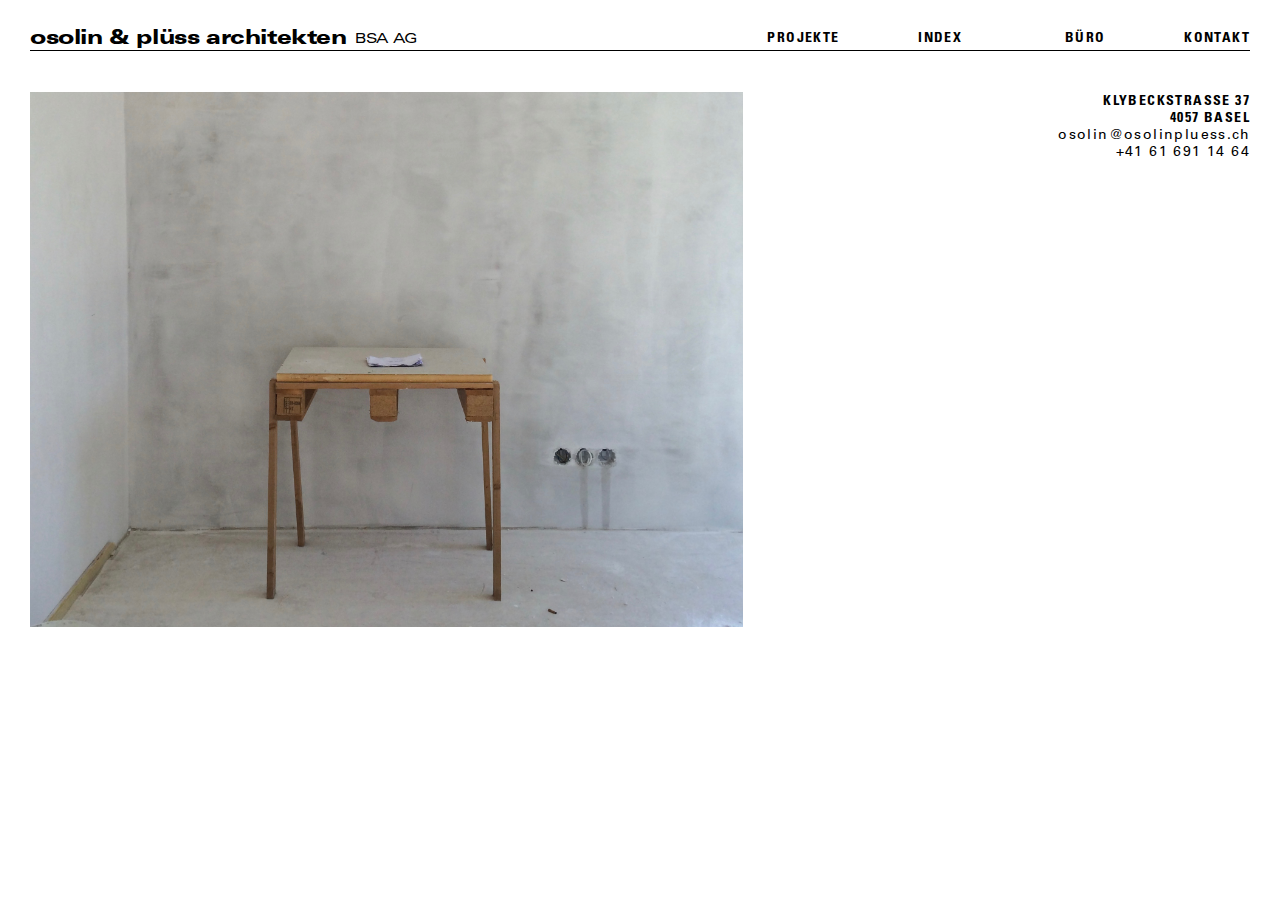
<file: index.html>
<!DOCTYPE html>
<html lang="de">

<head>
    <meta charset="UTF-8">
    <meta http-equiv="X-UA-Compatible" content="IE=edge">
    <meta name="viewport" content="width=device-width, initial-scale=1.0">

    <link rel="stylesheet" href="./public/css/styles.css">

    <script src="https://ajax.googleapis.com/ajax/libs/jquery/3.6.0/jquery.min.js"></script>
    <script src='./scripts/modernizr-custom.js'></script>

    <title>Wohnhäuser Klybeckstrasse</title>
</head>

<body>
    <div class="main-parent">
        <div class="padding-child">
        </div>


        <!-- ____________NAVIGATION____________________________ -->
        <!-- _______________________________________________ -->


        <div class="header-child">
            <span class="logo-title">
                <span class="logo-bg" title="./index.html">osolin & plüss architekten
                </span>
                <span class="logo-title-add ">BSA AG
                </span>
            </span>
            <div class="header-links">
                <span class="projekt">
                    <p class="clickable-pl">PROJEKTE</p>

                    <p class="closed-list">X</p>
                </span>
                <span class="index">
                    <p class="clickable" title="./werkindex.html">INDEX</p>
                </span>
                <span class="büro">
                    <p class="clickable" title="./buero.html">BÜRO</p>
                </span>
                <span class="kontakt">
                    <p class="clickable" title="./kontakt.html">KONTAKT</p>
                </span>

                <!--_____ projekt unten für mobile______-->

            </div>
            <div class="header-links header-links-2">
                <span class="projekt-m">
                    <p class="clickable-pl">PROJEKTE</p>
                    <p class="triangle">V</p>
                    <p class="closed-list">X</p>
                </span>
            </div>

        </div>
        <div class="projectlist-child">
            <div class="projectlist-title-container">
                <div class="list-padding">
                </div>
                <div class="projectlist">
                    <span class="projectlist-title">
                        <p class="clickable clickable-pl">PROJEKTE</p>
                        <p class="closed-list">X</p>
                    </span>
                </div>
            </div>
            <div class="list-container">
                <!-- __________________PROJEKTLISTE_______________________________ -->
                <div class="list-column-on">

                    <!--  -->
                    <span class="list-item">
                        <p class="clickable" title="./HOL.html">Wohnhaus Rodersdorf</p>
                    </span>
                    <!--  -->
                    <span class="list-item">
                        <p class="clickable" title="./MAB.html"> Musikakademie </p>
                    </span>
                    <!--  -->
                    <span class="list-item">
                        <p class="clickable" title="./AES.html"> Aescherstrasse </p>
                    </span>
                    <!--  -->
                    <span class="list-item">
                        <p class="clickable" title="./RKO.html"> Reformierte Kirche Oberwil </p>
                    </span>
                    <!--  -->
                    
                </div>
                <!-- _______________ -->
                <div class="list-column-on-2">

                    <!--  -->
                    <span class="list-item">
                        <p class="clickable" title="./PB.html"> Personalhaus Balgrist</p>
                    </span>
                    <!--  -->
                    <span class="list-item">
                        <p class="clickable" title="./COL.html">Haus Colnaghi</p>
                    </span>
                    <!--  -->
                    <span class="list-item">
                        <p class="clickable" title="./KLY.html"> Klybeckstrasse</p>
                    </span>
                    <!--  -->
                    <span class="list-item">
                        <p class="website-info" title="">
                        weitere Projekte folgen</p>
                    </span>
                    <!--  -->

                </div>
                <!-- ___________________________________________________________ -->
            </div>

        </div>


        <!-- _________________Content____________________ -->
        <!-- ____________________________________________ -->


        <div class="content-wrapper">
            <div class="content-child">
                <div class="img-section">

                    <div class="img-container">

                        <div class="img-padding-hor-cont">

                            <!-- ______BILDMATERIAL________________________ -->

                            <img class="image" id="img1" src="./public/img/INDEX/Bilder/IMG_4879.jpg" alt="">
                            


                        </div>

                    </div>
                    

        
                </div>


                <div class="info-section">


                    
                    
                        <div class="index-kontakt">
                            <div class="index-kontakt-padding"></div>
                            <div>
                            <div class="cv-title">  Klybeckstrasse 37 </div>
                            <div class="cv-title">  4057 Basel </div>
                            <div class="e-mail-adress">  osolin@osolinpluess.ch </div>
                            <div class="e-mail-adress">  +41 61 691 14 64  </div>
                            </div>
                            
                                
                                
                        </div>
            </div>
        </div>
    </div>
    <div class="padding-child-2"></div>
    </div>


</body>

<script type="text/javascript" src='./scripts/projectList.js'></script>
<script type="text/javascript" src='./scripts/slider.js'></script>
<script type='text/javascript' src='./scripts/dynamicpage.js'></script>


</html>
</file>
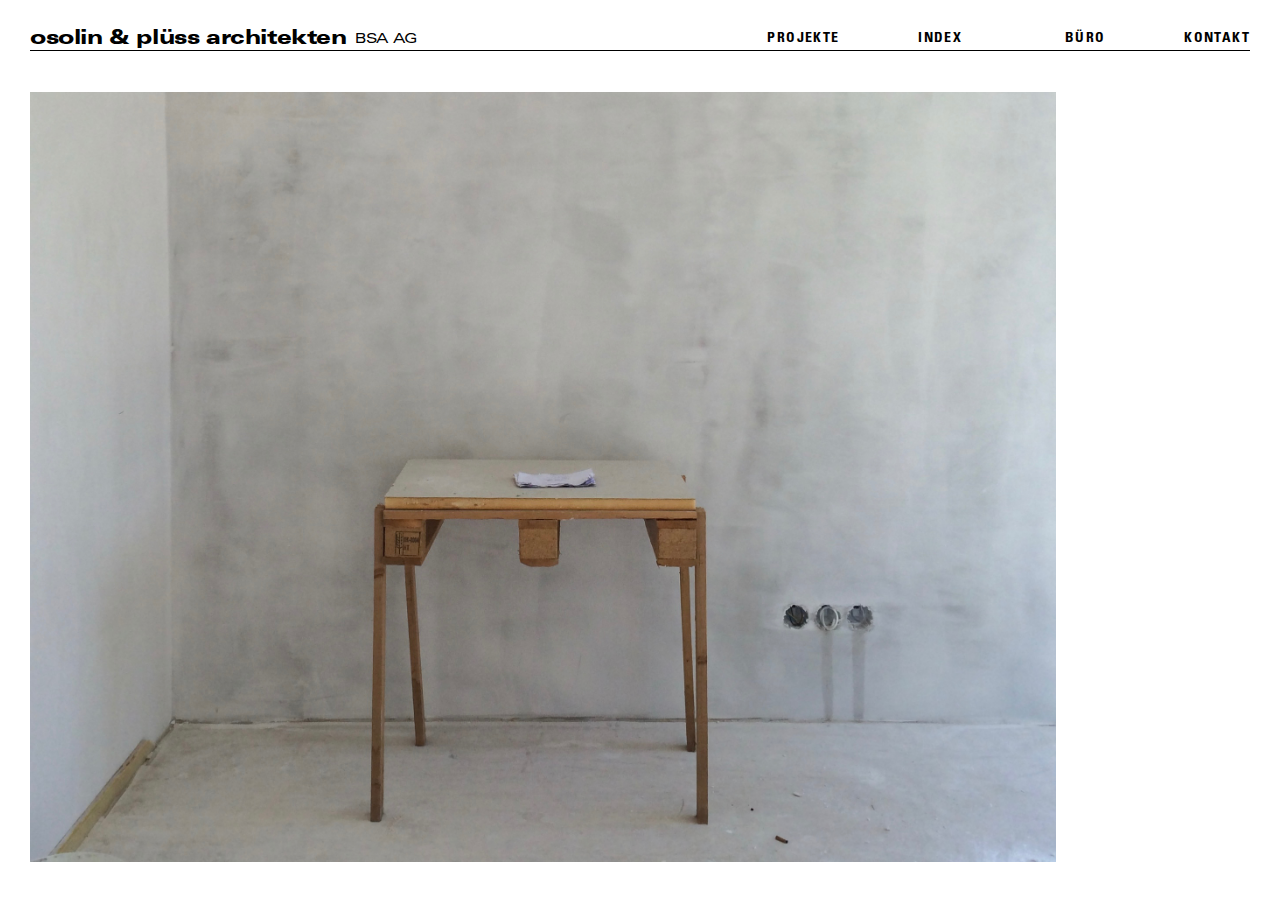
<file: index_old.html>
<!DOCTYPE html>
<html lang="en">

<head>
    <meta charset="UTF-8">
    <meta http-equiv="X-UA-Compatible" content="IE=edge">
    <meta name="viewport" content="width=device-width, initial-scale=1.0">
    <link rel="stylesheet" href="./public/css/styles.css">

    <script src="https://ajax.googleapis.com/ajax/libs/jquery/3.6.0/jquery.min.js"></script>
    <script src='./scripts/modernizr-custom.js'></script>

    <title>Osolin & Plüss Architekten</title>
</head>


<body>
    <div class="main-parent">
        <div class="padding-child"></div>
        <div class="header-child">
            <span class="logo-title">
                <span class="logo-bg" title="./index.html">osolin & plüss architekten </span>
                <span class="logo-title-add ">BSA AG</span>
            </span>
            <div class="header-links">
                <span class="projekt"> 
                    <p class="clickable-pl">PROJEKTE</p>
                    <p class="closed-list">X</p>
                </span>
                <span class="index">
                    <p class="clickable" title="./werkindex.html">INDEX</p>
                </span>

                <span class="büro"> <p class="clickable" title="./buero.html">BÜRO</p> </span>
                <span class="kontakt" > <p class="clickable" title="./kontakt.html">KONTAKT</p></span>

                <!-- projekt unten für mobile -->
                <!-- <span class="projekt-m"> 
                    <p class="clickable-pl" >PROJEKTE</p>
                    <p class="closed-list">V</p>
                </span> -->
                <!--  -->
                
            </div>
            <div class="header-links-2">
                <!-- projekt unten für mobile -->
                <span class="projekt-m"> 
                    <p class="clickable-pl" >PROJEKTE</p>
                    <p class="closed-list">X</p>
                </span>
                <!--  -->
                
            </div>

        </div>
        <div class="projectlist-child">
            <div class="projectlist-title-container">
                <div class="list-padding"></div>
                <div class="projectlist">
                    <!-- <span class="projectlist-title">
                        <p class="clickable clickable-pl">PROJEKTE</p>
                        <p class="closed-list">X</p>

                    </span> -->
                </div>
            </div>
            <div class="list-container">
                <div class="list-column-on">
                    <span class="list-item">
                        <p class="clickable" title="./p11.html"> 11 Klybeckstrasse </p>
                    </span>
                    <span class="list-item">
                        <p class="clickable" title="./p22.html"> 22 Reformierte Kirche Oberwil </p>
                    </span>
                </div>
                <div class="list-column-on-2">
                    <span class="list-item">
                        <p class="clickable" title="./p35.html"> 35 Aescherstrasse </p>
                    </span>
                    <span class="list-item">
                        <p class="clickable" title="./p40.html"> 40 Musikakademie </p>
                    </span>


                </div>

            </div>
        </div>
        <div class="content-wrapper">
            <div class="content-child">
                <div class="img-section">
                    <div class="img-container-x">

                        <div class="img-padding-hor-cont">

                            <img class="image img-index" src="./public/img/INDEX/Bilder/IMG_4879.jpg" alt="">
                        

                            <div class="img-padding-hor"></div>
                        </div>
                        <div class="img-padding-vert"></div>
                    </div>
                    <div class="plan-container">

                        <div class="img-padding-hor-cont">


                            <div class="img-padding-hor"></div>
                        </div>
                        <div class="img-padding-vert"></div>
                    </div>

                </div>
            </div>
        </div>
        <div class="padding-child-2"></div>
    </div>






</body>

<script type="" src='./scripts/projectList.js'></script>
<script type="" src='./scripts/slider.js'></script>
<script type="" src='./scripts/sliderClick.js'></script>
<script type='text/javascript' src='./scripts/dynamicpage.js'></script>

</html>
</file>
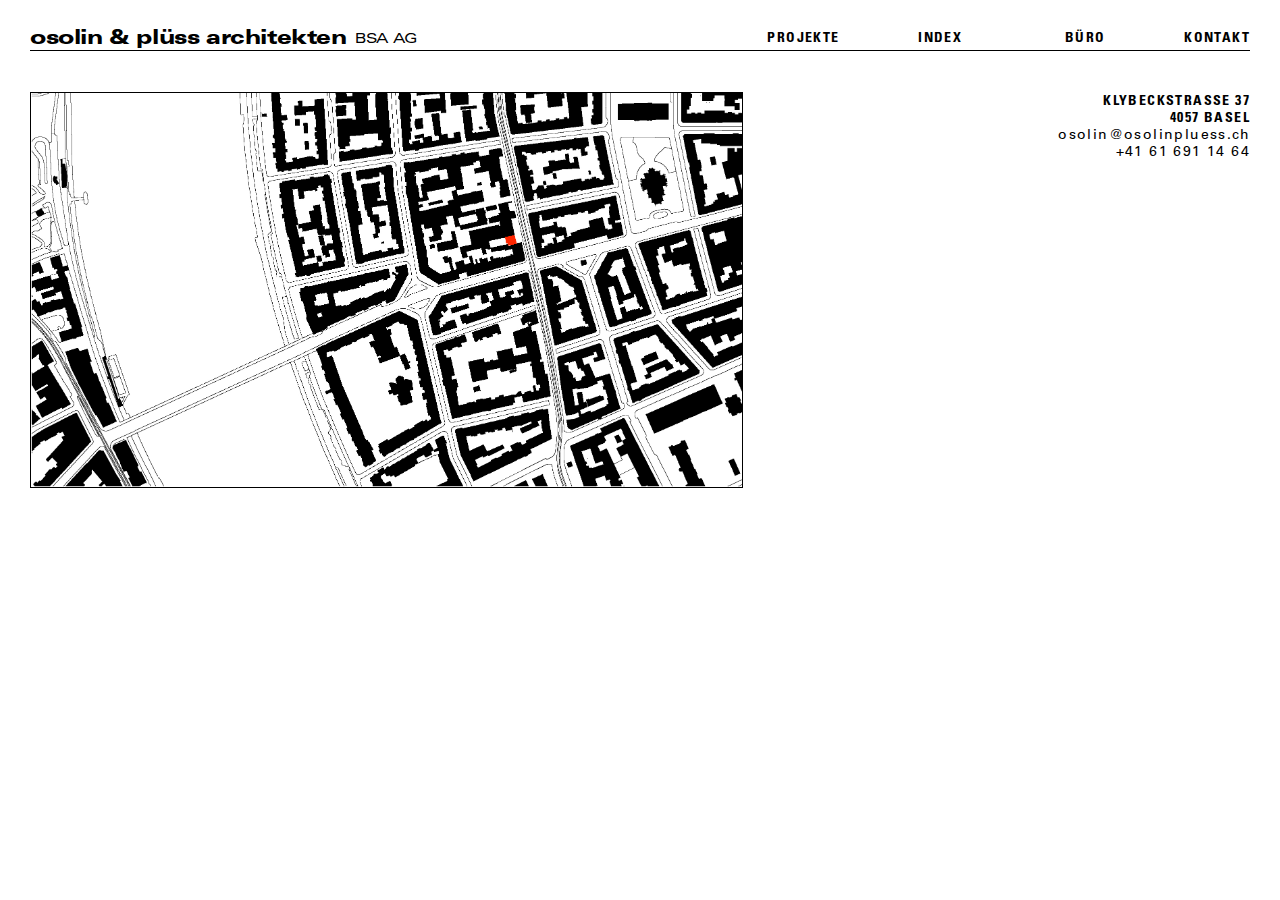
<file: kontakt.html>
<!DOCTYPE html>
<html lang="de">

<head>
    <meta charset="UTF-8">
    <meta http-equiv="X-UA-Compatible" content="IE=edge">
    <meta name="viewport" content="width=device-width, initial-scale=1.0">

    <link rel="stylesheet" href="./public/css/styles.css">

    <script src="https://ajax.googleapis.com/ajax/libs/jquery/3.6.0/jquery.min.js"></script>
    <script src='./scripts/modernizr-custom.js'></script>

    <title>Wohnhäuser Klybeckstrasse</title>
</head>

<body>
    <div class="main-parent">
        <div class="padding-child">
        </div>


        <!-- ____________NAVIGATION____________________________ -->
        <!-- _______________________________________________ -->


        <div class="header-child">
            <span class="logo-title">
                <span class="logo-bg" title="./index.html">osolin & plüss architekten
                </span>
                <span class="logo-title-add ">BSA AG
                </span>
            </span>
            <div class="header-links">
                <span class="projekt">
                    <p class="clickable-pl">PROJEKTE</p>

                    <p class="closed-list">X</p>
                </span>
                <span class="index">
                    <p class="clickable" title="./werkindex.html">INDEX</p>
                </span>
                <span class="büro">
                    <p class="clickable" title="./buero.html">BÜRO</p>
                </span>
                <span class="kontakt">
                    <p class="clickable" title="./kontakt.html">KONTAKT</p>
                </span>

                <!--_____ projekt unten für mobile______-->

            </div>
            <div class="header-links header-links-2">
                <span class="projekt-m">
                    <p class="clickable-pl">PROJEKTE</p>
                    <p class="triangle">V</p>
                    <p class="closed-list">X</p>
                </span>
            </div>

        </div>
        <div class="projectlist-child">
            <div class="projectlist-title-container">
                <div class="list-padding">
                </div>
                <div class="projectlist">
                    <span class="projectlist-title">
                        <p class="clickable clickable-pl">PROJEKTE</p>
                        <p class="closed-list">X</p>
                    </span>
                </div>
            </div>
            <div class="list-container">
                <!-- __________________PROJEKTLISTE_______________________________ -->
                <div class="list-column-on">

                    <!--  -->
                    <span class="list-item">
                        <p class="clickable" title="./HOL.html">Wohnhaus Rodersdorf</p>
                    </span>
                    <!--  -->
                    <span class="list-item">
                        <p class="clickable" title="./MAB.html"> Musikakademie </p>
                    </span>
                    <!--  -->
                    <span class="list-item">
                        <p class="clickable" title="./AES.html"> Aescherstrasse </p>
                    </span>
                    <!--  -->
                    <span class="list-item">
                        <p class="clickable" title="./RKO.html"> Reformierte Kirche Oberwil </p>
                    </span>
                    <!--  -->
                    
                </div>
                <!-- _______________ -->
                <div class="list-column-on-2">

                    <!--  -->
                    <span class="list-item">
                        <p class="clickable" title="./PB.html"> Personalhaus Balgrist</p>
                    </span>
                    <!--  -->
                    <span class="list-item">
                        <p class="clickable" title="./COL.html">Haus Colnaghi</p>
                    </span>
                    <!--  -->
                    <span class="list-item">
                        <p class="clickable" title="./KLY.html"> Klybeckstrasse</p>
                    </span>
                    <!--  -->
                    <span class="list-item">
                        <p class="website-info" title="">
                        weitere Projekte folgen</p>
                    </span>
                    <!--  -->

                </div>
                <!-- ___________________________________________________________ -->
            </div>

        </div>


        <!-- _________________Content____________________ -->
        <!-- ____________________________________________ -->


        <div class="content-wrapper">
            <div class="content-child">
                <div class="img-section">

                    <div class="img-container">

                        <div class="img-padding-hor-cont">

                            <!-- ______BILDMATERIAL________________________ -->

                            <img class="image schwarzplan" id="img1" src="./public/img/KONTAKT/Schwarzplan_schwarz_rot.jpg" alt="">

                            <img class="image schwarzplan" id="img2" src="./public/img/KONTAKT/Schwarzplan_grau _schwarz.jpg" alt="">

                            <img class="image" id="img3" src="./public/img/KONTAKT/Schwarzplan_schwarz_rot.jpg" alt="">

                            <img class="image" id="img4" src="./public/img/KONTAKT/Schwarzplan_grau _schwarz.jpg" alt="">


                            <!-- _______IMG-SLIDER-OVERLAY___________ -->
                            <div class="click-area">
                                <div class="c-a-left-img"></div>
                                <div class="c-a-null"></div>
                                <div class="c-a-right-img"></div>
                            </div>
                            <!-- ______________________________________-->

                        </div>

                    </div>
                    <div class="plan-container">

                        <div class="img-padding-hor-cont">

                            <!-- ______BILDMATERIAL________________________ -->




                            <!-- _______PLN-SLIDER-OVERLAY___________ -->
                            <div class="click-area">
                                <div class="c-a-left-pln"></div>
                                <div class="c-a-null"></div>
                                <div class="c-a-right-pln"></div>
                            </div>
                            <!-- ______________________________________ -->

                        </div>
                    </div>

                    <!-- __________IMG/PLN-SWITCH________________ -->
                    <div class="buttons-area">
                        <div class="buttons">
                            <!-- <span class="button-name" id="img-btn">BILDER</span> -->
                        </div>
                        <div class="buttons pläne">
                            <!-- <span class="button-name" id="pln-btn">PLÄNE</span> -->
                        </div>
                    </div>
                    <!-- ________________________________________________ -->
                </div>


                <div class="info-section">

                    
                    <div class="index-kontakt">
                            <div class="index-kontakt-padding"></div>
                            <div>
                            <div class="cv-title">  Klybeckstrasse 37 </div>
                            <div class="cv-title">  4057 Basel </div>
                            <div class="e-mail-adress">  osolin@osolinpluess.ch </div>
                            <div class="e-mail-adress">  +41 61 691 14 64  </div>
                            </div>
                            
                                
                                
                        </div>
                    

                </div>
            </div>
        </div>
    </div>
    <div class="padding-child-2"></div>
    </div>


</body>

<script type="text/javascript" src='./scripts/projectList.js'></script>
<script type="text/javascript" src='./scripts/slider.js'></script>
<script type='text/javascript' src='./scripts/dynamicpage.js'></script>


</html>
</file>
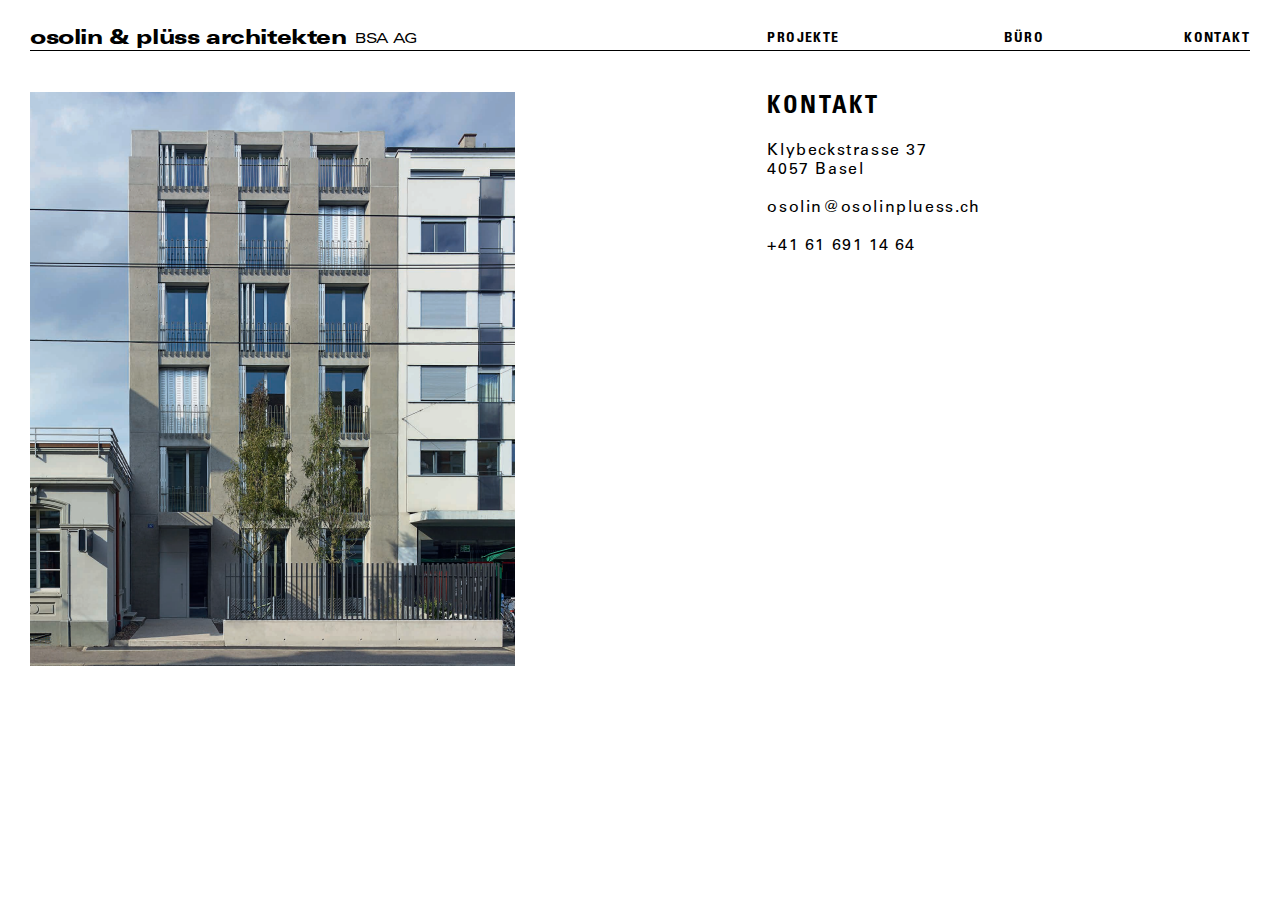
<file: kontakt_alt.html>
<!DOCTYPE html>
<html lang="en">

<head>
    <meta charset="UTF-8">
    <meta http-equiv="X-UA-Compatible" content="IE=edge">
    <meta name="viewport" content="width=device-width, initial-scale=1.0">
    <link rel="stylesheet" href="./public/css/styles.css">
    <script src="https://ajax.googleapis.com/ajax/libs/jquery/3.6.0/jquery.min.js"></script>
    <script src='./scripts/modernizr-custom.js'></script>

    <title>Osolin & Plüss Architekten</title>
</head>

<body>
    <div class="main-parent">
        <div class="padding-child"></div>
        <div class="header-child">
            <span class="logo-title"><span class="logo-bg" title="./index.html">osolin & plüss architekten </span>
                <span class="logo-title-add ">BSA AG</span> </span>
            <div class="header-links">
                <span class="projekt"> 
                    <p class="clickable-pl" >PROJEKTE</p>
                    <p class="closed-list">X</p>
                </span>
                <span class="büro"> <p class="clickable" title="./buero.html">BÜRO</p> </span>
                <span class="kontakt" > <p class="clickable" title="./kontakt.html">KONTAKT</p></span>

                <!-- projekt unten für mobile -->
                <span class="projekt-m"> 
                    <p class="clickable-pl" >PROJEKTE</p>
                    <p class="closed-list">X</p>
                </span>
                <!--  -->

            </div>

        </div>
        <div class="projectlist-child">
            <div class="projectlist-title-container">
                <div class="list-padding"></div>
                <div class="projectlist">
                    <span class="projectlist-title">
                        <p class="clickable clickable-pl">PROJEKTE</p>
                        <p class="closed-list">X</p>

                    </span>
                </div>
            </div>
            <div class="list-container">
                <div class="list-column-on">
                    <span class="list-item"> <p class="clickable" title="./p31.html"> 31 Grosser Saal Musikakademie Basel </p> </span>
                    <span class="list-item">22 Neubau Äscherstrasse Basel </span>
                    <span class="list-item">47 Wettbewerb Schloss Frauenfeld </span>
                    <span class="list-item">07 Neubau Socinstrasse 46</span>
                    <span class="list-item"> <p class="clickable" title="./p31.html"> 31 Grosser Saal Musikakademie Basel </p> </span>
                    <span class="list-item">22 Neubau Äscherstrasse Basel </span>
                    <span class="list-item">47 Wettbewerb Schloss Frauenfeld </span>
                    <span class="list-item">07 Neubau Socinstrasse 46</span>
                    <span class="list-item"> <p class="clickable" title="./p31.html"> 31 Grosser Saal Musikakademie Basel </p> </span>
                </div>
                <div class="list-column-on-2">
                    <span class="list-item"> <p class="clickable" title="./p22.html"> 22 Neubau Äscherstrasse Basel </p></span>
                    <span class="list-item">47 Wettbewerb Schloss Frauenfeld </span>
                    <span class="list-item">07 Neubau Socinstrasse 46</span>
                    <span class="list-item">47 Wettbewerb Schloss Frauenfeld </span>
                    <span class="list-item">31 Grosser Saal Musikakademie Basel</span>
                    <span class="list-item"> <p class="clickable" title="./p22.html"> 22 Neubau Äscherstrasse Basel </p></span>
                    <span class="list-item">47 Wettbewerb Schloss Frauenfeld </span>
                    <span class="list-item"> <p class="clickable" title="./p22.html"> 22 Neubau Äscherstrasse Basel </p></span>
                    <span class="list-item">47 Wettbewerb Schloss Frauenfeld </span>

                </div>

            </div>
        </div>
        <div class="content-wrapper">
            <div class="content-child">
                <div class="img-section">
                    <div class="img-container-x">

                        <div class="img-padding-hor-cont">

                            <img class="image" id="img1" src="./public/img/kontakt.png" alt="">
                            
                            <div class="img-padding-hor"></div>
                        </div>
                        <div class="img-padding-vert"></div>
                    </div>
                    
                    <!-- <div class="buttons-area">
                        <div class="buttons"><span class="button-name" id="img-btn">BILDER</span></div>

                        <div class="buttons pläne"><span class="button-name" id="pln-btn">PLÄNE</span></div>
                    </div> -->
                </div>
                <div class="info-section">
                    <div class="project-header">
                        <!-- <div class="pr-number">
                            <div class="nr">31</div>
                        </div> -->
                        <div class="project-info">
                            <p class="project-title">KONTAKT</p>
                            <p class="add-project-info"> <br>  Klybeckstrasse 37 <br> 4057 Basel <br> <br> osolin@osolinpluess.ch <br> <br>+41 61 691 14 64 </p>
                        </div>
                    </div>
                    <!-- <div class="text-container">
                        <p class="project-description">
                            Der Grosse Saal ist der grösste Konzertsaal der Musik-Akademie Basel. Er wurde von den
                            Architekten F. Stehlin und E. La Roche zwischen 1903 und 1905 erbaut und anlässlich des
                            150-jährigen Jubiläums der Musik-Akademie umfassend erneuert. Der Saal wurde bezüglich der
                            Haus- und Bühnentechnik aufgerüstet, wobei Neuausstattung und Restauration unter
                            denkmalpflegerischen Aspekten erfolgten. <br><br>
                            An die Akustik und das Raumklima wurden hohe Anforderungen gestellt. Die bestehende
                            Raumakustik sollte mit gezielten Verbesserungen erhalten werden, wozu eine neue Bestuhlung
                            und ein absorbierender Vorhang auf der Empore beitragen. Die Entfernung der grossen Orgel
                            aus dem Jahr 1952 machte den Einbau eines Schall reflektierenden Elementes in der Apsis des
                            Saals erforderlich. Für den Nutzerkomfort wie auch zur Schonung der Instrumente wurde eine
                            Lüftung mit Feuchtigkeitsregelung eingebaut. Diese ist, räumlich und akustisch getrennt vom
                            Gebäude, in einem neuen Technikraum unter dem Hof installiert.
                            Die grosse Bühne ist nun zweigeteilt, wobei ein Bühnenteil beweglich ist und sowohl als
                            Warenlift den Saal mit den neuen Lagerräumen für Instrumente im Untergeschoss verbindet, wie
                            auch als verstellbarer Boden zur Vergrösserung des Zuschauerraums resp. der Bühne eingesetzt
                            werden kann. Für einen zeitgemässen Betrieb des Saals wurden zentral bedienbare, fest
                            installierte Aufnahme- und Projektionseinrichtungen installiert, die Grundbeleuchtung der
                            Bühne erneuert und durch eine Scheinwerferanlage ergänzt. Eine Lautsprecheranlage im Saal
                            und auf der Empore verbessert die Hörbarkeit von Ansprachen und Einführungen. <br><br>
                            Durch den Einbau von zwei neuen Verbindungstüren zum Foyer kann der Zuschauerbereich bei
                            Bedarf vergrössert werden. In das Foyer wurden neue Vorräume eingebaut, welche als Klima-
                            und Akustikschleusen dienen. Die Stufung auf der Empore wurde erhöht zur Verbesserung der
                            Sicht auf die Bühne. Umfangreiche Brandschutzmassnahmen sichern den intensiven Betrieb im
                            Grossen Saal.<br><br>
                            Die Analyse der originalen Farbgebung des Saals bildete die Grundlage für das neue
                            Farbkonzept, welches bezüglich der einzelnen Farbtöne eine Neuinterpretation darstellt,
                            bezüglich der Verhältnisse der Farbtöne zueinander und deren Materialisierung jedoch dem
                            Original folgt.
                            <br><br>
                            Nach Abschluss der Bauarbeiten wurde der Hof neu gestaltet. Durch umfangreiche Rodungen
                            wurde dieser geweitet und wird nun durch die umliegenden Gebäude räumlich ausgezeichnet.
                            Parkplätze wurden aufgehoben und die Rasenfläche vergrössert, wobei die bestehende
                            Bepflanzung entlang den Fassaden gezielt ergänzt wurde. Die neue Aussenmöblierung der
                            Cafeteria trägt dazu bei, den Hof zu einem attraktiven Aufenthaltsort zu machen.

                            <br><br>
                            Bauherrschaft: Musik-Akademie der Stadt Basel <br>
                            Planer: Osolin & Plüss Architekten BSA AG, Frei Ingenieure, Eplan AG Elektroingeneering,
                            Eotec AG Medientechnik, Classen Haustechnik, Lichtplanung Stefan Bormann, Zimmermann +
                            Leuthe GmbH Bauphysik, WSDG Akustik, Professional Security Design AG Brandschutz, Eberhard
                            Bühnen AG, August und Margrith Künzel Landschaftsarchitekten AG <br>
                            Baubegleitung: Denkmalpflege Basel-Stadt, Architektur Konservierung Mirjam Jullien
                            Fotografie: Ruedi Walti

                            <br>


                        </p>
                    </div> -->
                </div>
            </div>
        </div>
        <div class="padding-child-2"></div>
    </div>


</body>

<script type="" src='./scripts/projectList.js'></script>
<script type="" src='./scripts/slider.js'></script>
<script type='text/javascript' src='./scripts/dynamicpage.js'></script>

</html>
</file>
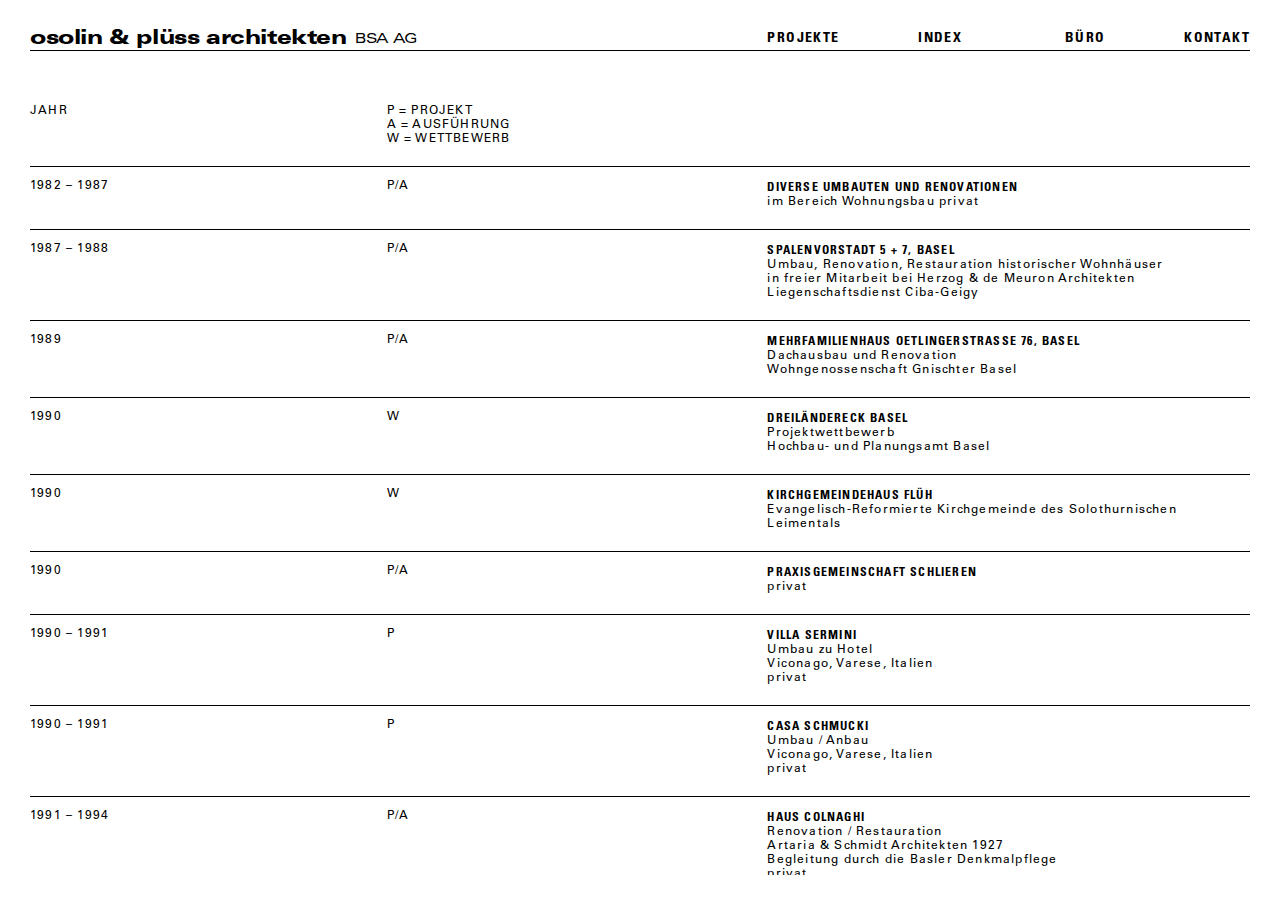
<file: werkindex.html>
<!DOCTYPE html>
<html lang="de">

<head>
    <meta charset="UTF-8">
    <meta http-equiv="X-UA-Compatible" content="IE=edge">
    <meta name="viewport" content="width=device-width, initial-scale=1.0">

    <link rel="stylesheet" href="./public/css/styles.css">

    <script src="https://ajax.googleapis.com/ajax/libs/jquery/3.6.0/jquery.min.js"></script>
    <script src='./scripts/modernizr-custom.js'></script>

    <title>Wohnhäuser Klybeckstrasse</title>
</head>

<body>
    <div class="main-parent">
        <div class="padding-child">
        </div>
        <div class="header-child">
            <span class="logo-title">
                <span class="logo-bg" title="./index.html">osolin & plüss architekten
                </span>
                <span class="logo-title-add ">BSA AG
                </span>
            </span>
            <div class="header-links">
                <span class="projekt">
                    <p class="clickable-pl">PROJEKTE</p>
                    
                    <p class="closed-list">X</p>
                </span>
                <span class="index">
                    <p class="clickable" title="./werkindex.html">INDEX</p>
                </span>
                <span class="büro">
                    <p class="clickable" title="./buero.html">BÜRO</p>
                </span>
                <span class="kontakt">
                    <p class="clickable" title="./kontakt.html">KONTAKT</p>
                </span>

                <!-- projekt unten für mobile -->

                <!--  -->
            </div>
            <div class="header-links header-links-2">
                <span class="projekt-m">
                    <p class="clickable-pl">PROJEKTE</p>
                    <p class="triangle">V</p>
                    <p class="closed-list">X</p>
                </span>
            </div>

        </div>
        <div class="projectlist-child">
            <div class="projectlist-title-container">
                <div class="list-padding">
                </div>
                <div class="projectlist">
                    <span class="projectlist-title">
                        <p class="clickable clickable-pl">PROJEKTE</p>
                        <p class="closed-list">X</p>
                    </span>
                </div>
            </div>
            <div class="list-container">
                <div class="list-column-on">
                    <span class="list-item">
                        <p class="clickable" title="./p11.html"> Klybeckstrasse </p>
                    </span>
                    <span class="list-item">
                        <p class="clickable" title="./p22.html"> Reformierte Kirche Oberwil </p>
                    </span>
                    <span class="list-item">
                        <p class="clickable" title="./p22.html"> Projekt XY </p>
                    </span>
                </div>
                <div class="list-column-on-2">
                    <span class="list-item">
                        <p class="clickable" title="./p35.html"> Aescherstrasse </p>
                    </span>
                    <span class="list-item">
                        <p class="clickable" title="./p40.html"> Musikakademie </p>
                    </span>
                    <span class="list-item">
                        <p class="clickable" id="werkliste-button" title="./p40.html"> Werkliste </p>
                    </span>


                </div>

            </div>
        </div>

        <div class="content-wrapper">
            <div class="content-child">

                <div class="w-i-section">

                    <div class="w-i-eintrag">
                        <div class="w-i-meta">
                            <div class="w-i-jahr">
                                JAHR
                            </div>
                            <div class="w-i-art">
                                P = Projekt <br>
                                A = Ausführung <br>
                                W = Wettbewerb 
                            </div>
                        </div>
                        <div class="w-i-main">
                            <div class="w-i-title">
 
                            </div>
                            <div class="w-i-sub">
                            </div>
                            <div class="w-i-text">

                            </div>
                        </div>
                    </div>

                    <div class="w-i-eintrag">
                        <div class="w-i-meta">
                            <div class="w-i-jahr">
                                1982 &ndash; 1987
                            </div>
                            <div class="w-i-art">
                                P/A
                            </div>
                        </div>
                        <div class="w-i-main">
                            <div class="w-i-title">
                                Diverse Umbauten und Renovationen 
                            </div>
                            <div class="w-i-sub">
                                im Bereich Wohnungsbau privat
                            </div>
                            <div class="w-i-text">

                            </div>
                        </div>
                    </div>

                    <div class="w-i-eintrag">
                        <div class="w-i-meta">
                            <div class="w-i-jahr">
                                1987 &ndash; 1988
                            </div>
                            <div class="w-i-art">
                                P/A
                            </div>
                        </div>
                        <div class="w-i-main">
                            <div class="w-i-title">
                                 Spalenvorstadt 5 + 7, Basel

                            </div>
                            <div class="w-i-sub">
                                Umbau, Renovation, Restauration historischer Wohnhäuser <br>
                                in freier Mitarbeit bei Herzog & de Meuron Architekten <br>
                                Liegenschaftsdienst Ciba-Geigy
                            </div>
                            <div class="w-i-text">

                            </div>
                        </div>
                    </div>

                    <div class="w-i-eintrag">
                        <div class="w-i-meta">
                            <div class="w-i-jahr">
                                1989
                            </div>
                            <div class="w-i-art">
                                P/A
                            </div>
                        </div>
                        <div class="w-i-main">
                            <div class="w-i-title">
                                Mehrfamilienhaus Oetlingerstrasse 76, Basel

                            </div>
                            <div class="w-i-sub">
                                Dachausbau und Renovation <br>
                                Wohngenossenschaft Gnischter Basel
                            </div>
                            <div class="w-i-text">

                            </div>
                        </div>
                    </div>

                    <div class="w-i-eintrag">
                        <div class="w-i-meta">
                            <div class="w-i-jahr">
                                1990
                            </div>
                            <div class="w-i-art">
                                W
                            </div>
                        </div>
                        <div class="w-i-main">
                            <div class="w-i-title">
                                Dreiländereck Basel

                            </div>
                            <div class="w-i-sub">
                                Projektwettbewerb <br>
                                Hochbau- und Planungsamt Basel
                            </div>
                            <div class="w-i-text">

                            </div>
                        </div>
                    </div>

                    <div class="w-i-eintrag">
                        <div class="w-i-meta">
                            <div class="w-i-jahr">
                                1990
                            </div>
                            <div class="w-i-art">
                                W
                            </div>
                        </div>
                        <div class="w-i-main">
                            <div class="w-i-title">
                                Kirchgemeindehaus Flüh

                            </div>
                            <div class="w-i-sub">
                                Evangelisch-Reformierte Kirchgemeinde des Solothurnischen Leimentals <br>
                                
                            </div>
                            <div class="w-i-text">

                            </div>
                        </div>
                    </div>

                    <div class="w-i-eintrag">
                        <div class="w-i-meta">
                            <div class="w-i-jahr">
                                1990
                            </div>
                            <div class="w-i-art">
                               P/A
                            </div>
                        </div>
                        <div class="w-i-main">
                            <div class="w-i-title">
                                Praxisgemeinschaft Schlieren

                            </div>
                            <div class="w-i-sub">
                                privat
                                
                            </div>
                            <div class="w-i-text">

                            </div>
                        </div>
                    </div>

                    <div class="w-i-eintrag">
                        <div class="w-i-meta">
                            <div class="w-i-jahr">
                                1990 &ndash; 1991
                            </div>
                            <div class="w-i-art">
                               P
                            </div>
                        </div>
                        <div class="w-i-main">
                            <div class="w-i-title">
                                Villa Sermini

                            </div>
                            <div class="w-i-sub">
                                Umbau zu Hotel <br>
                                Viconago, Varese, Italien <br>
                                privat
                                
                            </div>
                            <div class="w-i-text">

                            </div>
                        </div>
                    </div>

                    <div class="w-i-eintrag">
                        <div class="w-i-meta">
                            <div class="w-i-jahr">
                                1990 &ndash; 1991
                            </div>
                            <div class="w-i-art">
                               P
                            </div>
                        </div>
                        <div class="w-i-main">
                            <div class="w-i-title">
                                Casa Schmucki

                            </div>
                            <div class="w-i-sub">
                                Umbau / Anbau <br>
                                Viconago, Varese, Italien <br>
                                privat
                            </div>
                            <div class="w-i-text">

                            </div>
                        </div>
                    </div>

                    <div class="w-i-eintrag">
                        <div class="w-i-meta">
                            <div class="w-i-jahr">
                                1991 &ndash; 1994
                            </div>
                            <div class="w-i-art">
                               P/A
                            </div>
                        </div>
                        <div class="w-i-main">
                            <div class="w-i-title">
                                Haus Colnaghi

                            </div>
                            <div class="w-i-sub">
                                Renovation / Restauration 
                                <br>
                                Artaria & Schmidt Architekten 1927 
                                <br>
                                Begleitung durch die Basler Denkmalpflege
                                <br>
                                privat
                            </div>
                            <div class="w-i-text">

                            </div>
                        </div>
                    </div>

                    <div class="w-i-eintrag">
                        <div class="w-i-meta">
                            <div class="w-i-jahr">
                                1992
                            </div>
                            <div class="w-i-art">
                               P/A
                            </div>
                        </div>
                        <div class="w-i-main">
                            <div class="w-i-title">
                                Quartierrestaurant Platanenhof Basel

                            </div>
                            <div class="w-i-sub">
                                Umbau und Renovation
                                <br>
                                Auszeichnung durch den Basler Heimatschutz 1992 
                                <br>
                                Ciba AG
                            </div>
                            <div class="w-i-text">

                            </div>
                        </div>
                    </div>

                    <div class="w-i-eintrag">
                        <div class="w-i-meta">
                            <div class="w-i-jahr">
                                1992
                            </div>
                            <div class="w-i-art">
                               W
                            </div>
                        </div>
                        <div class="w-i-main">
                            <div class="w-i-title">
                                Ideenwettbewerb Bundesplatz Bern

                            </div>
                            <div class="w-i-sub">
                                mit A. Stöcklin, F. Wettstein Architektekn
                                
                            </div>
                            <div class="w-i-text">

                            </div>
                        </div>
                    </div>

                    <div class="w-i-eintrag">
                        <div class="w-i-meta">
                            <div class="w-i-jahr">
                                1992 &ndash; 1994
                            </div>
                            <div class="w-i-art">
                               P
                            </div>
                        </div>
                        <div class="w-i-main">
                            <div class="w-i-title">
                                Arealüberbauungsplan Wohungsbau Romanshorn

                            </div>
                            <div class="w-i-sub">
                                Bodensee Baugenossenschaft Romanshorn
                                
                            </div>
                            <div class="w-i-text">

                            </div>
                        </div>
                    </div>

                    <div class="w-i-eintrag">
                        <div class="w-i-meta">
                            <div class="w-i-jahr">
                                1992 &ndash; 1994
                            </div>
                            <div class="w-i-art">
                               P/A
                            </div>
                        </div>
                        <div class="w-i-main">
                            <div class="w-i-title">
                                Klybeckstrasse 243 bis 251 Basel

                            </div>
                            <div class="w-i-sub">
                                Sanierung und sanfte Renovation von ehemaligen Abbruchliegenschaften <br>
                                Ciba AG / Novartis
                                <br>
                                heute Wohngenossenschaft Klybeck
                                
                            </div>
                            <div class="w-i-text">

                            </div>
                        </div>
                    </div>

                     <div class="w-i-eintrag">
                        <div class="w-i-meta">
                            <div class="w-i-jahr">
                                1993 &ndash; 1994
                            </div>
                            <div class="w-i-art">
                               P/A
                            </div>
                        </div>
                        <div class="w-i-main">
                            <div class="w-i-title">
                                Umbau / Ausbau Praxisgemeinschaft

                            </div>
                            <div class="w-i-sub">
                                Olten <br>
                                privat
                                
                                
                            </div>
                            <div class="w-i-text">

                            </div>
                        </div>
                    </div>

                    <div class="w-i-eintrag">
                        <div class="w-i-meta">
                            <div class="w-i-jahr">
                                1993 &ndash; 1994
                            </div>
                            <div class="w-i-art">
                               P/A
                            </div>
                        </div>
                        <div class="w-i-main">
                            <div class="w-i-title">
                                Lagergebäude zu Behindertenwerkstube

                            </div>
                            <div class="w-i-sub">
                                Umbau
                                 <br>
                                Idastrasse 8, Zürich 
                                <br>
                                Sitiftung Züriwerk
                                
                                
                            </div>
                            <div class="w-i-text">

                            </div>
                        </div>
                    </div>











                </div>
            
            </div>
    </div>
    <div class="padding-child-2"></div>
    </div>


</body>

<script type="text/javascript" src='./scripts/projectList.js'></script>
<script type="text/javascript" src='./scripts/slider.js'></script>
<script type='text/javascript' src='./scripts/dynamicpage.js'></script>


</html>
</file>
<file: public/css/styles.css>
@font-face {
    font-family: "Univers";
    src: url("../UniversLTStd/UniversLTStd.otf");
    font-weight: 550;
}

@font-face {
    font-family: "Univers";
    src: url("../UniversLTStd/UniversLTStd-BlackEx.otf");
    font-weight: 730;
}

@font-face {
    font-family: "Univers";
    src: url("../UniversLTStd/UniversLTStd-Ex.otf");
    font-weight: 530;
}

@font-face {
    font-family: "Univers";
    src: url("../UniversLTStd/UniversLTStd-BoldCn.otf");
    font-weight: 670;
}

/* ______________________________________________________________ */


* {
    box-sizing:border-box;
    margin:0;
    padding:0;

    font-family: "Univers";
    max-height:100%;
    max-width:100%;
}

/* main-flex-container__________________ */

.main-parent{
    height:100vh;
    padding:15px;
    padding-left:30px;
    padding-right:30px;
    padding-bottom: 25px;
    
    display: flex;
    flex-direction: column;
    
    
}


/* Header_______________________________ */

.header-child{
    width:inherit;
    height: 24px;
    margin-bottom:15px;
    display:flex;
    border-bottom:solid 1px;
}

.logo-title {
    font-weight: 730;
    font-size: 20px;
    letter-spacing: -0.02em;
    color:black;
    flex-basis:300px;
    flex-grow: 2;
    display: inline-block;
    /* width: 60vw; */
}

.logo-title-add {
    font-weight: 530;
    font-size: 14px;
    color:black;
    padding-left:2px;
}

.logo-bg{
    padding:5.5px 0px 2px 0px;
}

.logo-bg:hover{
    cursor: pointer;
}


.header-links{
    flex-basis:300px;
    flex-grow: 1;
    padding-top:4px;
    padding-left:24px;
    display:flex;
}

.header-links-2{
    display:none;
}

.header-links-add{
    flex-basis:300px;
    flex-grow: 1;
    padding-top:4px;
    padding-left:24px;
    display:flex;
}

.büro {
    font-weight: 670;
    font-size: 14px;
    letter-spacing: 0.1em;
    flex-grow:1;
    margin-left:24px;
      
}

.index{
    font-weight: 670;
    font-size: 14px;
    letter-spacing: 0.1em;
    flex-grow:1;
    

}

.kontakt {
    font-weight: 670;
    font-size: 14px;
    letter-spacing: 0.1em;
    text-align: right;
}

.projekt {
    font-weight: 670;
    font-size: 14px;
    letter-spacing: 0.1em;
    flex-grow: 1;
}

.projekt-m {
    display:none;
}


/* Projectübersicht_____________________ */

.projectlist-child {
    width:inherit;
    height:0px;
    background: rgb(255, 255, 255);
    margin-bottom:24px;
    display:flex;
    border-style:solid;
    border-width: 1px;
    border-radius: 3px;
    border-color: rgb(255, 255, 255);
}

.projectlist-title-container{
    width:100%;
    display: none;
    margin-bottom:15px;
    height:24px;
}

.list-padding{
    width:300px;
    flex-grow:2;
}

.projectlist{
    width:300px;
    flex-grow:1;
    padding-left:24px;
    display:flex;
}

.projectlist-title{
    font-weight:670;
    font-size: 14px;
    letter-spacing: 0.1em;
    flex-grow:1;
    border-bottom:solid 1px;
}

.clickable{
    display:inline;
}

.clickable:hover{
    color:brown;
    cursor: pointer;
}

.clickable-pl{
    display: inline;
}

.clickable-pl:hover {
    color: brown;
    cursor: pointer;
}


.closed-list{
    display:none;
    font-weight:530;
    font-size:12px;
    margin-left:10px;
    margin-top:2.5px;
}

.close-list{
    display:inline;
    position: absolute;
}

.close-list:hover {
    color:brown;
    cursor:pointer;
}


.triangle{
    position:absolute;
    display:inline;
    font-size:12px;
    font-weight:530;
    height:14px;
    margin-left:10px;
}

.triangle:hover {
    color:brown;
}


.list-container{
    display:none;
}

/* geöffnete Projektliste______ */

.list-container-on{
    display:flex;
}

.projectlist-title-on{
    flex-grow:1;
    border:0;
}

.projectlist-child-on{
    height: 95px;
    flex-direction: column;
    padding-top:12px;
}

.list-container-on{
    flex-grow:1;
    border-bottom: solid 1px;
    display:flex;
}

.list-column-on{
    flex-grow:2;
    width:300px;
}

.list-column-on-2{
    flex-grow: 1;
    width:300px;
    padding-left:24px;
}

.list-item{
    font-weight:670;
    font-size: 14px;
    letter-spacing: 0.1em;
    line-height: 20px;
    display:block;
    text-transform: uppercase;
}

.active-project{
    color:brown;
}

.website-info{
    text-transform: none;
    font-weight: 550;
}


/* Projektbox___________________________________ */

.content-wrapper{
    height: 200px;
    flex-grow:1;
    display:flex;
    flex-wrap: wrap;
}


.content-child {
    width:inherit;
    flex-grow:1;
    display:flex;
    flex-wrap: wrap;
    border-color: rgb(255, 255, 255);
}

/* Bildbereich__________*/

.img-section{
    flex-basis:300px;
    flex-grow: 2;
    max-height:100%;
    display:flex;
    flex-direction: column;
    justify-content:space-between;
}

.img-container{
    max-height: calc(100% - 24px);
    display: flex;
}


.plan-container {
    max-height: calc(100% - 24px);
    display: none;
}


.img-index{
    width:114vh;
}

/* SLIDER CSS_______________________________________________ */
/* _____max Bildanzahl an Klassen vorhanden___ */
#img1{

}

#img2 {
    display:none;
}

#img3 {
    display:none;
}

#img4 {
    display:none;
}

#img5 {
    display:none;
}

#img6 {
    display:none;
}

#img7 {
    display: none;
}

#img8 {
    display: none;
}

#img9 {
    display: none;
}

#img10 {
    display: none;
}

#img11 {
    display: none;
}

#img12 {
    display: none;
}

#img13 {
    display: none;
}

#img14 {
    display: none;
}

#img15 {
    display: none;
}

#img16 {
    display: none;
}

#img17 {
    display: none;
}

#img18 {
    display: none;
}

#img19 {
    display: none;
}

#img20 {
    display: none;
}



/* _____max Plananzahl an Klassen vorhanden___ */

#pln1 {

}

#pln2 {
    display: none;
}

#pln3 {
    display: none;
}

#pln4 {
    display: none;
}

#pln5 {
    display: none;
}

#pln6 {
    display: none;
}

#pln7 {
    display: none;
}

#pln8 {
    display: none;
}

#pln9 {
    display: none;
}

#pln10 {
    display: none;
}

#pln11 {
    display: none;
}

#pln12 {
    display: none;
}

#pln13 {
    display: none;
}

#pln14 {
    display: none;
}

#pln15 {
    display: none;
}

#pln16 {
    display: none;
}

#pln17 {
    display: none;
}

#pln18 {
    display: none;
}

#pln19 {
    display: none;
}

#pln20 {
    display: none;
}
/* ____________________________________________________________________ */

/* Buttons_________ */

.buttons-area {
    flex-grow:1;
    display:flex;
    /* height: 24px; */
    min-height:24px;
    font-weight: 630;
    font-size: 14px;
    letter-spacing: 0.1em;  
}

.buttons{
    flex-grow:1;
    padding-top:14px;
    text-align:left;
}




#img-btn{
    border-bottom: solid 1px;
}

.button-name:hover{
    color:brown;
    cursor: pointer;
}

.slider-arrows{
    width:50px;
    display:none;
    
}

#pln-arrows{
    display:none;
}

.arrow{
    flex-grow:1;
    text-align:center;
    padding-top:10px;
    font-weight:530;
    font-size:18px;
}

.ar-right:hover{
        color:brown;
        cursor: pointer;
}

.ar-left:hover {
    color: brown;
    cursor: pointer;
}


.click-area{
    display: flex;
    position: relative;
    height: 100%;
    top: -100%;
}


.c-a-left-img{
    flex-grow: 1;
}
.c-a-right-img{
    flex-grow: 1;
}

.c-a-left-pln{
    flex-grow: 1;
}
.c-a-right-pln{
    flex-grow: 1;
}

.c-a-null{
    flex-grow: 0.2;
}

.c-a-left-img:hover{
    cursor:w-resize;
}

.c-a-right-img:hover{
    cursor:e-resize;
}

.c-a-left-pln:hover{
    cursor:w-resize;
}

.c-a-right-pln:hover{
    cursor:e-resize;
}


/* Textbereich_____________________________ */
.info-section{
    max-height:100%;
    flex-grow:1; 
    flex-basis:300px;
    overflow:scroll;
    font-weight: 550;
    padding:2px 0px 20px 24px;
}

.project-header{
    display:flex;
}

.pr-number{
    width:50px;
    min-width:50px;
    display:none;
}

.nr{
    font-size: 24px;
    padding-right:6px;
}

.project-info{
    flex-grow:1;
}

.project-title{
    font-weight: 670;
    font-size: 24px;
    letter-spacing: 0.1em;
    /* line-height:24px; */
    text-transform: uppercase;
}

.add-project-info{
    letter-spacing: 0.1em;
    margin-bottom: 20px;
}

.project-description{
    text-indent:0px;
    font-size:14px;
}

.credits-area{
    padding-left:0px;
    padding-top:40px;
    padding-bottom:40px;
}

.credits-title{
    font-weight: 670;
    font-size:14px;
    letter-spacing: 0.1em;
    text-transform: uppercase;
}

.credits{
    font-size:14px;
}
/* _______Index_______________ */

.index-kontakt{
    text-align:end;
    display: flex;
    flex-direction: column;
}

.index-kontakt-padding{
    flex-grow:1;
}
/* ______Büro__________________________ */

.cv-area{
    padding-left:0px;
    padding-top:40px;
    padding-bottom:20px;
}


.cv-title{
    font-weight: 670;
    font-size:14px;
    letter-spacing: 0.1em;
    text-transform: uppercase;
}

.e-mail-adress{
    text-transform: none;
    font-weight: 550;
    letter-spacing: 0.1em;
    font-size:14px;
}

.cv-text{
    font-size:14px;
}

/* _________________________________ */

.schwarzplan{
    border: solid 1px;
}

/* Werkindex________________________________ */

.w-i-section{
    max-height:100%;
    flex-grow:1; 
    overflow:scroll;
    font-weight: 550;
    letter-spacing: 0.1em;
    text-transform: uppercase;
    font-size: 12px;
}

.w-i-eintrag{
    display:flex;
    border-bottom:solid 1px;
    padding-top:12px;
}

.w-i-meta{
    flex-basis: 300px;
    flex-grow: 2;
    display:flex;
}

.w-i-jahr{
    flex-basis:50%;
}

.w-i-art{
    flex-basis:50%;
    padding-bottom: 20px;
}

.w-i-main{
    flex-basis: 300px;
    flex-grow: 1;
    padding:2px 0px 20px 24px;
    font-weight: 550;
}

.w-i-title{
    font-weight: 630;
}

.w-i-sub{
    text-transform:none;
}





/*  padding_______________ */

.padding-child{
    height: 18px;
}
.padding-child {
    height: 12px;
}





/* ___________________SMALL DEVICES_____________________________ */

@media screen and (max-width: 850px) {

    .header-child{
        display: unset;
        height: 74px;
        border-bottom: 0px;
        margin-bottom: 0px;
    }

    .logo-title{
        flex-basis: unset;
        flex-grow: unset;
        width: 100vw;

        font-size: 16px;
        border-bottom: solid 1px;
    }

    .logo-title-add {
        font-size: 10px;
    }

    .header-links {
        /* display:inline; */
        padding-left: 0px;
        padding-top:12px;
        margin-bottom:3px;

    }

    .header-links-2{
        display:flex;
        flex-grow:1;
        flex-basis:300px;
        border-bottom:1px solid;
    }

    .triangle{
        margin-top: 2px;
    }

    .closed-list{
        margin-top:2px;
    }

    .projekt {
        display: none;
    }
    
    .büro{
        display:inline;
        float:left;
        text-align: left;

    }

    .kontakt{
    
    }

    .projekt-m{
        display: inline;
        font-weight: 670;
        font-size: 14px;
        letter-spacing: 0.1em;
    }



    /* Projektliste________________________________ */

    .projectlist-child{
        margin-bottom:0;
    }

    .projectlist-child-on{
        padding-top:0;
        height:85px;
    }

    .list-container-on{
        display:unset;
        overflow-y: scroll;
        margin-bottom:16px;
        padding-top:4px;
        padding-bottom:0px;
        
    }

    .list-column-on, .list-column-on-2 {
        display:block;
        width:unset;
        padding-left:0;
    }

    .list-column-on-2{
        margin-top:0px;
    }



    /* __________img-section________________ */

    .content-wrapper{
    }

    .content-child{
        flex-direction: column;
        flex-wrap: unset;
        overflow-y: scroll;
        padding-top: 8px;
    }

    .img-section{
        margin-bottom:20px;
        flex-grow:unset;
        flex-basis:unset;
    }

    .info-section{
        padding:unset;
        padding-top: 10px;
        overflow:unset;
    }

    .pläne{
        text-align:right;
    }

    #img-arrows{
        display:none !important;
    }

    #pln-arrows{
        display:none !important;
    }
}
</file>
